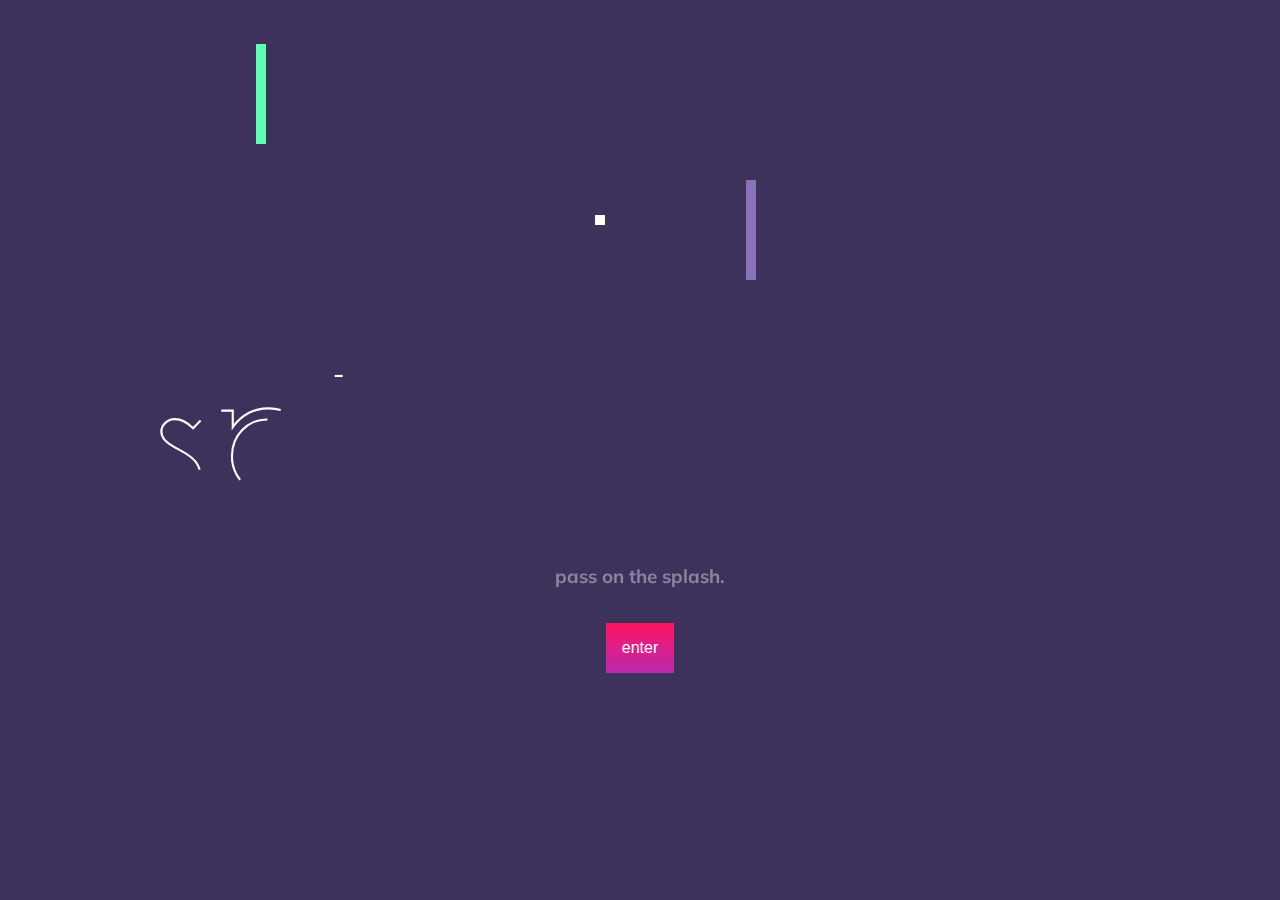
<file: index.html>
<!DOCTYPE html>
<html lang="en">
    <head>
        <meta charset="UTF-8">
        <meta name="viewport" content="width=device-width, initial-scale=1.0">

        <script src="libraries/anime.min.js"></script>
              <link href="style.css" rel="stylesheet">
    <script src="sketch.js" type="text/javascript"></script>
<link href="https://fonts.googleapis.com/css?family=Muli" rel="stylesheet">


        </head>
        
        <body>
            <!--this is the splashy background-->
            <canvas id="c"></canvas>
            
            <!--This is the weird game animation-->
            <div class="body">
<div class="container">  
  <div class="bar bar1"></div>
  <div class="ball"></div>
  <div class="bar bar2"></div>
            </div>
    
            <!--THIS IS THE LINE DRAWING, using an SVG-->
                
                
            <div id="lineDrawing"> <svg id="Layer_2" data-name="Layer 2" xmlns="http://www.w3.org/2000/svg" viewBox="0 0 960 164.26">
      <g fill="none" fill-rule="evenodd" stroke="#ffff" stroke-width="2" class="lines">
          <path class="cls-1" d="M55.83,51.08l-7,7.2q-8.7-8.45-17-8.44a12.85,12.85,0,0,0-9,3.49,10.78,10.78,0,0,0-3.76,8.13,12.05,12.05,0,0,0,3.1,7.82q3.11,3.78,13,8.9Q47.3,84.45,51.64,90.26a22,22,0,0,1,4.27,13.24,23.77,23.77,0,0,1-7.29,17.58,24.92,24.92,0,0,1-18.23,7.2,31.8,31.8,0,0,1-13.92-3.18,30.16,30.16,0,0,1-11-8.75l6.81-7.74Q20.62,118,29.93,118A15.9,15.9,0,0,0,41,113.8,12.94,12.94,0,0,0,45.61,104a12.6,12.6,0,0,0-3-8.28q-3-3.57-13.65-9Q17.52,80.8,13.41,75.08A21.89,21.89,0,0,1,9.29,62a21.28,21.28,0,0,1,6.56-16q6.55-6.36,16.56-6.35Q44,39.7,55.83,51.08Z"/><path class="cls-1" d="M75.19,41.87H86V57.35A43.51,43.51,0,0,1,100.8,44.11a39.33,39.33,0,0,1,18.64-4.41,41.61,41.61,0,0,1,30.71,12.93,42.69,42.69,0,0,1,12.76,31.12q0,18.59-12.64,31.56a42.6,42.6,0,0,1-49,8.79A46.66,46.66,0,0,1,86,111.63v45.3H75.19Zm43.36,8.28A31.86,31.86,0,0,0,94.87,60q-9.62,9.82-9.62,24.44a34.65,34.65,0,0,0,4.29,17.25,31.31,31.31,0,0,0,12.28,12.14,34,34,0,0,0,16.88,4.49,31.83,31.83,0,0,0,16.42-4.53,33.21,33.21,0,0,0,12.24-12.64,34.15,34.15,0,0,0,0-34,32.66,32.66,0,0,0-28.85-16.94Z"/><path class="cls-1" d="M181.57,9.35h10.84V126.11H181.57Z"/><path class="cls-1" d="M298.88,41.87v84.24H288.2V111.63a46.57,46.57,0,0,1-15.3,12.47,42.72,42.72,0,0,1-49.09-8.79q-12.66-13-12.66-31.56a42.67,42.67,0,0,1,12.78-31.12A41.66,41.66,0,0,1,254.67,39.7a39.81,39.81,0,0,1,18.78,4.41A42.82,42.82,0,0,1,288.2,57.35V41.87Zm-43.32,8.28a32.73,32.73,0,0,0-28.89,16.94,34.15,34.15,0,0,0,0,34A33.18,33.18,0,0,0,239,113.76a32,32,0,0,0,16.51,4.53,33.85,33.85,0,0,0,16.86-4.49,31.39,31.39,0,0,0,12.26-12.14,34.65,34.65,0,0,0,4.29-17.25q0-14.61-9.62-24.44A32,32,0,0,0,255.56,50.15Z"/><path class="cls-1" d="M365.62,51.08l-7,7.2q-8.7-8.45-17-8.44a12.82,12.82,0,0,0-9.05,3.49,10.75,10.75,0,0,0-3.76,8.13,12.05,12.05,0,0,0,3.1,7.82q3.1,3.78,13,8.9,12.11,6.27,16.45,12.08a22,22,0,0,1,4.26,13.24,23.77,23.77,0,0,1-7.29,17.58,24.88,24.88,0,0,1-18.22,7.2,31.8,31.8,0,0,1-13.92-3.18,30.07,30.07,0,0,1-11-8.75l6.81-7.74q8.31,9.38,17.62,9.37a15.89,15.89,0,0,0,11.09-4.18A12.91,12.91,0,0,0,355.4,104a12.64,12.64,0,0,0-3-8.28q-3-3.57-13.66-9-11.4-5.9-15.52-11.62A21.88,21.88,0,0,1,319.09,62a21.28,21.28,0,0,1,6.56-16q6.54-6.36,16.55-6.35Q353.84,39.7,365.62,51.08Z"/><path class="cls-1" d="M384.83,9.35h10.84V57a46.13,46.13,0,0,1,14.48-13,35.27,35.27,0,0,1,17.11-4.29A29.86,29.86,0,0,1,444,44.5a28.61,28.61,0,0,1,10.8,12.89q3.49,8.08,3.49,25.36v43.36H447.47V85.92q0-14.55-1.16-19.43-2-8.37-7.32-12.58t-13.9-4.22a26.69,26.69,0,0,0-17.61,6.5A30.44,30.44,0,0,0,397.22,72.3q-1.56,6.18-1.55,22.91v30.9H384.83Z"/><path class="cls-1" d="M525.36,41.87H536.2V56.42q5.65-8.06,11.63-11.77a33,33,0,0,1,17.29-4.95,28.8,28.8,0,0,1,11.63,2.4,25.09,25.09,0,0,1,9,6.39,34.13,34.13,0,0,1,6,11.42A40,40,0,0,1,605.3,44.85a31.94,31.94,0,0,1,17.46-5.15,27.32,27.32,0,0,1,15.41,4.41,26.4,26.4,0,0,1,9.93,12.31q3.24,7.9,3.24,23.7v46H640.27v-46q0-13.56-1.93-18.63a16.77,16.77,0,0,0-6.6-8.16,19.66,19.66,0,0,0-11.15-3.1,24.32,24.32,0,0,0-14.4,4.64,26.83,26.83,0,0,0-9.53,12.39q-3,7.74-3,25.86v33H582.81V83q0-15.26-1.89-20.71a17.35,17.35,0,0,0-6.62-8.75,19.1,19.1,0,0,0-11.23-3.29A24.2,24.2,0,0,0,549,54.76,26.82,26.82,0,0,0,539.34,67q-3.14,7.67-3.14,23.46v35.7H525.36Z"/><path class="cls-1" d="M672.79,41.87h10.84V81.2q0,14.4,1.55,19.82a22.13,22.13,0,0,0,8.88,12.24,27,27,0,0,0,15.62,4.49,26.34,26.34,0,0,0,15.39-4.38,22.32,22.32,0,0,0,8.73-11.5q1.63-4.87,1.63-20.67V41.87H746.5V83.21q0,17.43-4.06,26.25a31,31,0,0,1-12.24,13.82q-8.16,5-20.48,5t-20.56-5a30.83,30.83,0,0,1-12.31-13.93q-4.07-9-4.06-26.91Z"/><path class="cls-1" d="M812.94,51.08l-7,7.2q-8.7-8.45-17-8.44a12.82,12.82,0,0,0-9.05,3.49,10.75,10.75,0,0,0-3.76,8.13,12.05,12.05,0,0,0,3.1,7.82q3.11,3.78,13,8.9,12.11,6.27,16.45,12.08A22,22,0,0,1,813,103.5a23.77,23.77,0,0,1-7.29,17.58,24.88,24.88,0,0,1-18.22,7.2,31.8,31.8,0,0,1-13.92-3.18,30.07,30.07,0,0,1-11-8.75l6.81-7.74Q777.73,118,787,118a15.89,15.89,0,0,0,11.09-4.18,12.91,12.91,0,0,0,4.58-9.84,12.64,12.64,0,0,0-3-8.28q-3-3.57-13.66-9-11.4-5.9-15.52-11.62A21.88,21.88,0,0,1,766.4,62a21.28,21.28,0,0,1,6.56-16q6.54-6.36,16.55-6.35Q801.15,39.7,812.94,51.08Z"/><path class="cls-1" d="M835.89,7.18a8.59,8.59,0,0,1,6.33,2.63,8.69,8.69,0,0,1,2.62,6.35,8.61,8.61,0,0,1-2.62,6.27,8.59,8.59,0,0,1-6.33,2.63,8.47,8.47,0,0,1-6.24-2.63A8.57,8.57,0,0,1,827,16.16a8.65,8.65,0,0,1,2.62-6.35A8.47,8.47,0,0,1,835.89,7.18Zm-5.38,34.69h10.84v84.24H830.51Z"/><path class="cls-1" d="M945.65,59.36l-8.59,5.35q-11.14-14.79-30.4-14.79-15.39,0-25.56,9.9a32.31,32.31,0,0,0-10.17,24.05,34.17,34.17,0,0,0,4.68,17.33,32.81,32.81,0,0,0,12.84,12.6,37.32,37.32,0,0,0,18.29,4.49q18.56,0,30.32-14.79l8.59,5.65a40.59,40.59,0,0,1-16.22,14.11,51.73,51.73,0,0,1-23.19,5q-20,0-33.14-12.7a41.31,41.31,0,0,1-13.16-30.9A44.14,44.14,0,0,1,866.09,62,43.33,43.33,0,0,1,883,45.58a49.37,49.37,0,0,1,24.08-5.88,51.47,51.47,0,0,1,16.14,2.55,45.3,45.3,0,0,1,13.21,6.66A36.34,36.34,0,0,1,945.65,59.36Z"/></g> </svg></div>
                <!--tagline-->
                <div class="tagline">
                <h3>pass on the splash.</h3></div>
                
                
        <!--THIS SHOULD BE THE BUTTON-->

                
                <a href="content.html" class="button">enter</a>


</div>
</body>
                 
</html>
</file>
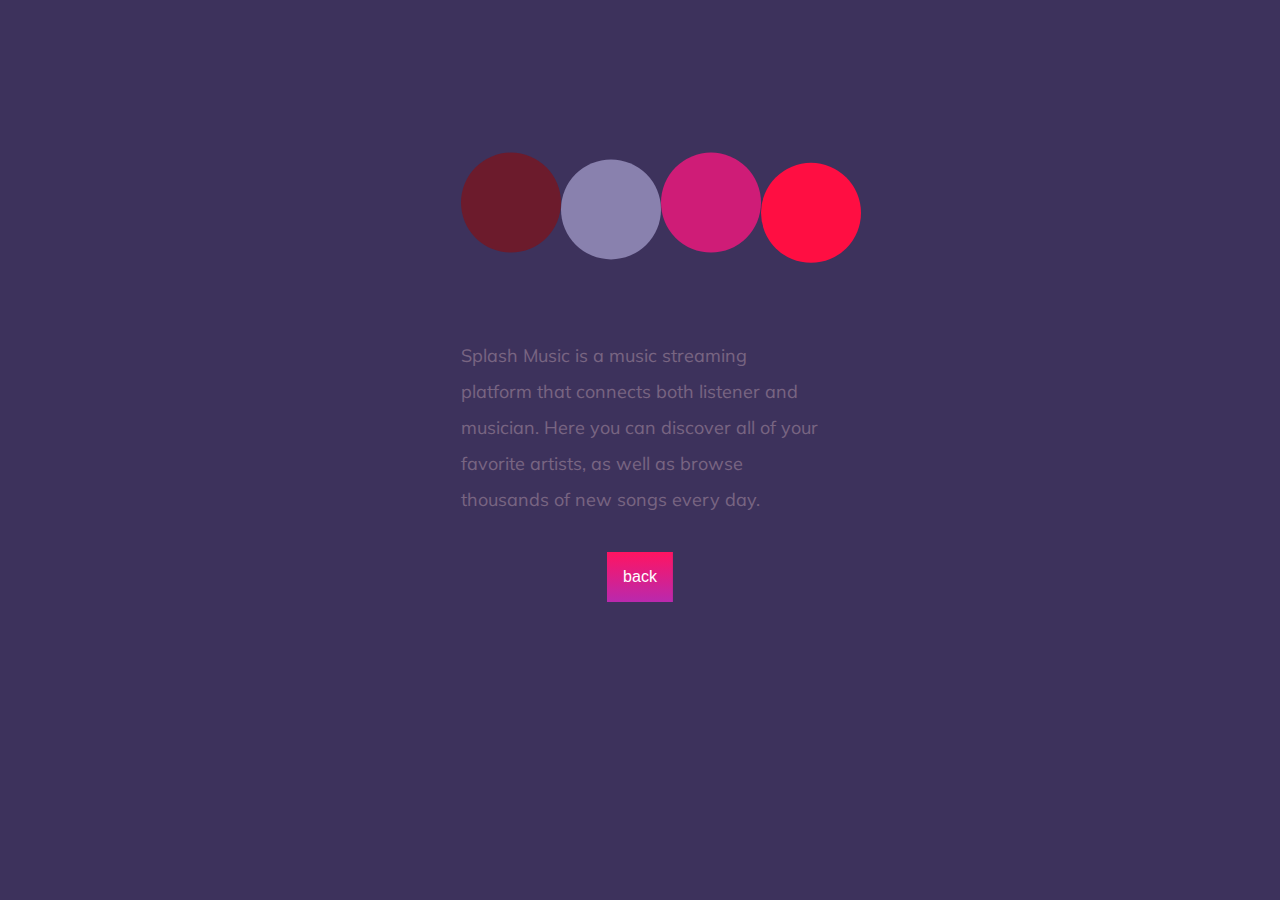
<file: content.html>
<!DOCTYPE html>
<html lang="en">
    <head>
        <meta charset="UTF-8">
        <script src="libraries/anime.min.js"></script>
              <link href="content.css" rel="stylesheet">
        <meta name="viewport" content="width=device-width, initial-scale=1.0">

    <script src="content.js" type="text/javascript"></script>
<link href="https://fonts.googleapis.com/css?family=Muli" rel="stylesheet">
        </head>
<body>
<div class="body">
<div class="container">  
  <div class="bar bar1"></div>
  <div class="bar bar2"></div>
      <div class="bar bar3"></div>
          <div class="bar bar4"></div>
            </div>

    
    <div class="info">
    <p>Splash Music is a music streaming platform that connects both listener and musician. Here you can discover all of your favorite artists, as well as browse thousands of new songs every day. </p>
    
    </div>
    
        <div class="backbutton">
          <a href="index.html" class="button">back</a>
</div>
    </div>
    
    </body>
</html>
</file>
<file: style.css>
/*this is for the splashy background*/
canvas {
  display: block;
  position: absolute;
  z-index: 1;
  width: 100vw;
  height: 100vh;
  cursor: pointer; 
}

/*wrapping the content so it goes on top of the background*/
.body {
  position: relative;
  z-index: 2;
}

body {
        font-family: 'Muli', sans-serif;
color: white;
    
    text-align: center;
margin: 0;
}

h3 {
    opacity: .4;
}


/*STYLE FOR ANIMATING THE LOGO*/


svg {
    margin-top: 20%;
    margin-left: -5%;
    width:80%;
}

/*STYLE FOR THE GAME ANIMATION*/
.container {
    margin-right: -20px;
    position: relative;
    z-index: 2;
  width: 500px;
  transform: translateY(200px);
}
.bar {
  background: #FFFFFF;
  width: 10px;
  height: 100px;
}
.bar1 {
  float: left;
}
.bar2 {
  float: right;
}
.ball {
  background: #FFFFFF;
  width: 10px;
  height: 10px;
  position: relative;
  top: 45px;
  left: 10px;
}





/*THIS SHOULD BE THE BUTTON STYLE*/


.button {
  font: 1em Century Gothic, sans-serif;
  display: inline-block;
  padding: 1em;margin: 1em;
  text-decoration: none;
  color: #ffffff;
  
  /* Set up the hover */
  background-image: linear-gradient(#ffffff, #ffffff), linear-gradient(#FF1461, #b929ae);
  background-size: 0 5px, auto;
  background-repeat: no-repeat;
  background-position: center bottom;
  transition: all .2s ease-out;
}

.button:hover {
  /* The following line makes the underline only as wide as the text */
  background-size: 100% 5px, auto;
}

/*MEDIA QUERIES*/

@media(min-width:820px){
    
    svg{
        margin-left: 2%;
    }
    .container {
    margin-left: 20%;
    position: relative;
    z-index: 2;
  width: 500px;
  transform: translateY(100px);    }
    
    
    
}
@media(max-width:820px){
    .container{
        display: none;
    }
}
</file>
<file: content.css>
/*STYLE FOR THE CONTENT PAGE*/

body
{
    font-family: 'Muli', sans-serif;

    background-color: #3d325c;
    text-align: center;
      position: relative;
margin: 0;

}


.body {
  position: relative;
  z-index: 2;
}



.container {
    position: absolute;
    margin-top: -300px;
    margin-left: 36%;
    z-index: 1;
  transform: translateY(200px);
}
.bar {
width: 100px;
	height: 100px;
	background: red;
	-moz-border-radius: 50px;
	-webkit-border-radius: 50px;
	border-radius: 50px;
}
.bar1 {
  float: left;
}
.bar2 {
  float: left;
}
.bar3 {
  float: left;
}

.bar4 {
  float: left;
}
/*info styles*/
p{
    font-size: 18px;
    color: #ffdada;
    line-height: 2;
}
.info {
    position: relative;
    z-index: 5;
    margin-top: 20%;
    margin-left: 36%;
    margin-right: 36%;
    padding-top:5%;
    opacity: .3;
text-align: left;    
  background-image: linear-gradient(#ffffff, #ffffff);
  background-size: 0 2px, auto;
  background-repeat: no-repeat;
  background-position: center bottom;
  transition: all .2s ease-out;
}
.info:hover {
       position: relative;
    z-index: 5;
    opacity: 1;
      background-size: 100% 5px, auto;

}



/*THIS SHOULD BE THE BUTTON STYLE*/

.backbutton {
}

.button {
    
  font: 1em Century Gothic, sans-serif;
  display: inline-block;
  padding: 1em;margin: 1em;
  text-decoration: none;
  color: #ffffff;
  
  /* Set up the hover */
  /* If you aren't using autoprefix, remember to prefix the gradient for other browsers */
  background-image: linear-gradient(#ffffff, #ffffff), linear-gradient(#FF1461, #b929ae);
  background-size: 0 5px, auto;
  background-repeat: no-repeat;
  background-position: center bottom;
  transition: all .2s ease-out;
}

.button:hover {
  /* The following line makes the underline only as wide as the text */
  background-size: 100% 5px, auto;
}

/*MEDIA QUERIES*/
@media (max-width:1175px){
    
    .info{
        margin-right: 25%;
        margin-left: 25%;
    }
    .container{
        margin-left: 29%;
    }
    .backbutton{
        margin-left:-10%;
    }
}

@media (max-width:670px){
    
    .container{
        
        margin-left:25%;
    }
    .bar {
        width:70px;
        height: 70px;
   }
    
    .info{
        margin-left:8%;
        margin-right: 8%;
        opacity:1;
    }
 
}

@media(max-width:520px){
    .container{
        
        margin-left: 10%;
    }

}
</file>
